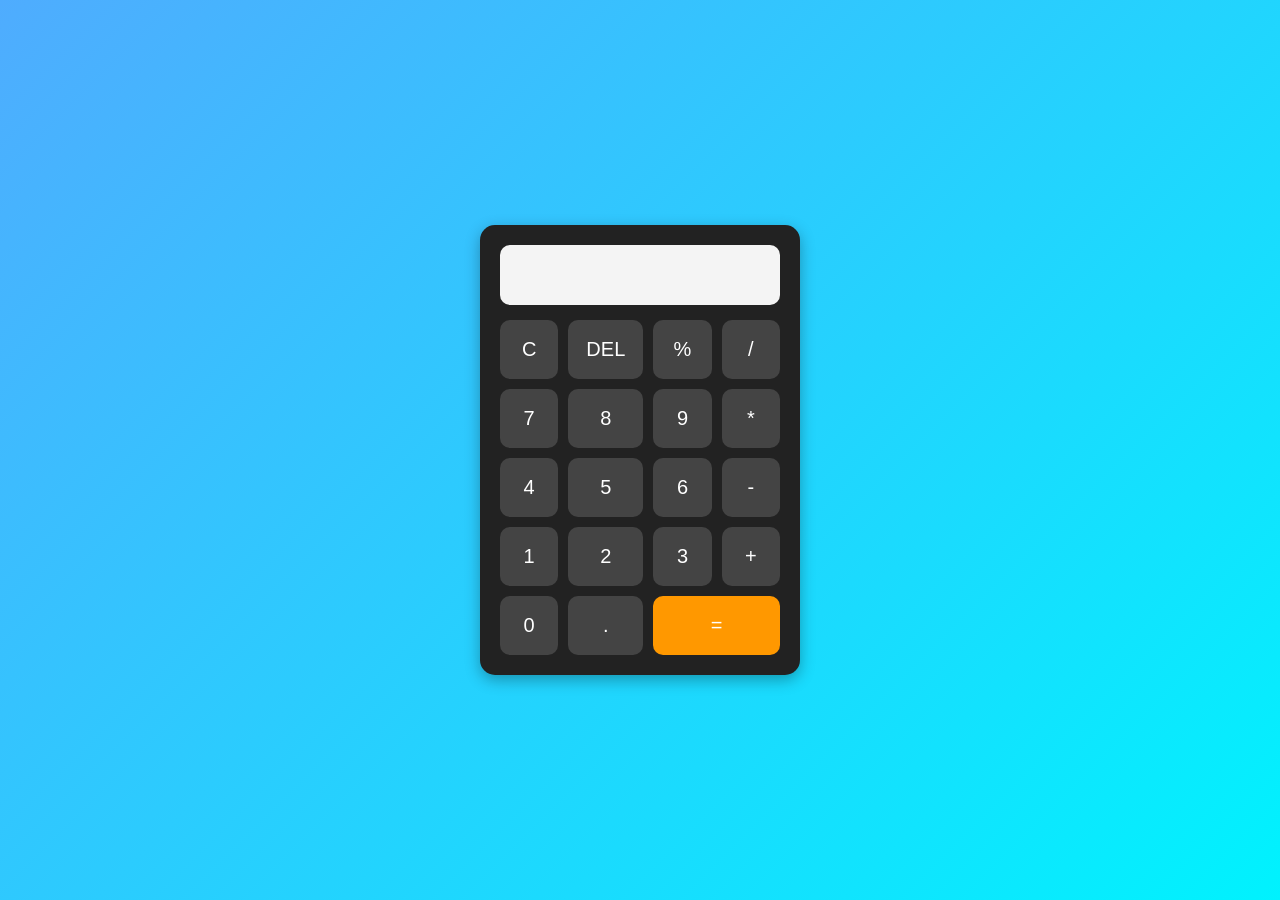
<file: index.html>
<!DOCTYPE html>
<html lang="en">
<head>
    <meta charset="UTF-8">
    <meta name="viewport" content="width=device-width, initial-scale=1.0">
    <title>Basic Calculator</title>
    <link rel="stylesheet" href="styleesl.css">
</head>
<body>

<div class="calculator">
    <input type="text" id="display" readonly>

    <div class="buttons">
        <button onclick="clearDisplay()">C</button>
        <button onclick="deleteLast()">DEL</button>
        <button onclick="appendValue('%')">%</button>
        <button onclick="appendValue('/')">/</button>

        <button onclick="appendValue('7')">7</button>
        <button onclick="appendValue('8')">8</button>
        <button onclick="appendValue('9')">9</button>
        <button onclick="appendValue('*')">*</button>

        <button onclick="appendValue('4')">4</button>
        <button onclick="appendValue('5')">5</button>
        <button onclick="appendValue('6')">6</button>
        <button onclick="appendValue('-')">-</button>

        <button onclick="appendValue('1')">1</button>
        <button onclick="appendValue('2')">2</button>
        <button onclick="appendValue('3')">3</button>
        <button onclick="appendValue('+')">+</button>

        <button onclick="appendValue('0')">0</button>
        <button onclick="appendValue('.')">.</button>
        <button class="equal" onclick="calculate()">=</button>
    </div>
</div>

<script src="scriptsl.js"></script>

</body>
</html>
</file>
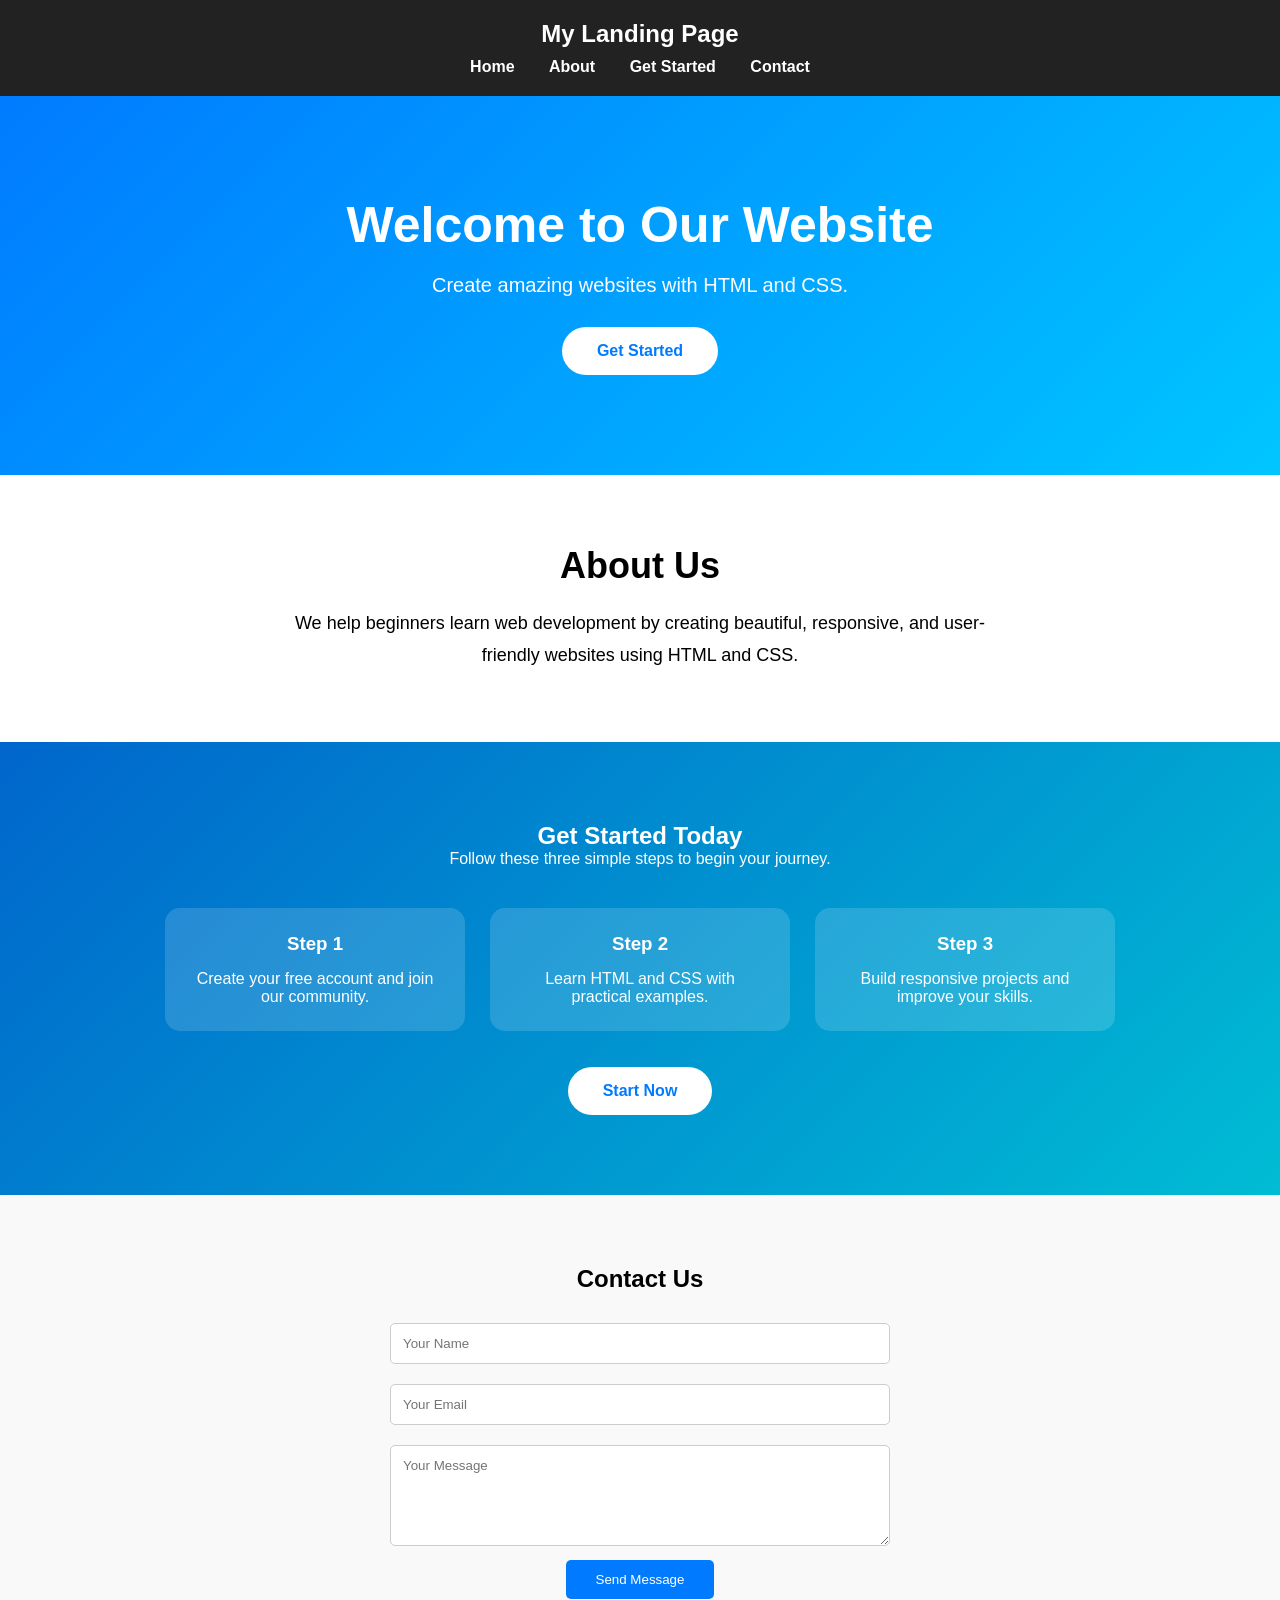
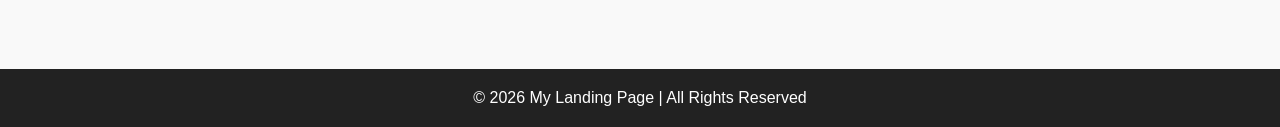
<file: landing.html>
<!DOCTYPE html>
<html lang="en">
<head>
    <meta charset="UTF-8">
    <meta name="viewport" content="width=device-width, initial-scale=1.0">
    <title>Modern Landing Page</title>

    <style>
        *{
            margin:0;
            padding:0;
            box-sizing:border-box;
            font-family:Arial, sans-serif;
        }

        html{
            scroll-behavior:smooth;
        }

        body{
            background:#f4f4f4;
        }

        /* Header */
        header{
            background:#222;
            color:#fff;
            padding:20px;
            text-align:center;
            position:sticky;
            top:0;
        }

        nav{
            margin-top:10px;
        }

        nav a{
            color:white;
            text-decoration:none;
            margin:0 15px;
            font-weight:bold;
            transition:0.3s;
        }

        nav a:hover{
            color:#00c6ff;
        }

        /* Hero Section */
        .hero{
            background:linear-gradient(135deg,#007bff,#00c6ff);
            color:white;
            text-align:center;
            padding:100px 20px;
        }

        .hero h1{
            font-size:50px;
            margin-bottom:20px;
        }

        .hero p{
            font-size:20px;
            margin-bottom:30px;
        }

        .btn{
            display:inline-block;
            background:white;
            color:#007bff;
            padding:15px 35px;
            text-decoration:none;
            border-radius:30px;
            font-weight:bold;
            transition:0.3s;
        }

        .btn:hover{
            background:#222;
            color:white;
            transform:scale(1.05);
        }

        /* About Section */
        .about{
            padding:70px 20px;
            text-align:center;
            background:white;
        }

        .about h2{
            font-size:36px;
            margin-bottom:20px;
        }

        .about p{
            max-width:700px;
            margin:auto;
            font-size:18px;
            line-height:1.8;
        }

        /* Get Started */
        .get-started{
            background:linear-gradient(135deg,#0066cc,#00bcd4);
            color:white;
            padding:80px 20px;
            text-align:center;
        }

        .steps{
            display:flex;
            justify-content:center;
            gap:25px;
            margin-top:40px;
            flex-wrap:wrap;
        }

        .card{
            width:300px;
            background:rgba(255,255,255,0.15);
            padding:25px;
            border-radius:15px;
            transition:0.3s;
        }

        .card:hover{
            transform:translateY(-10px);
            box-shadow:0 10px 20px rgba(0,0,0,0.3);
        }

        .card h3{
            margin-bottom:15px;
        }

        /* Contact */
        .contact{
            padding:70px 20px;
            text-align:center;
            background:#f9f9f9;
        }

        .contact h2{
            margin-bottom:20px;
        }

        .contact input,
        .contact textarea{
            width:80%;
            max-width:500px;
            padding:12px;
            margin:10px 0;
            border:1px solid #ccc;
            border-radius:5px;
        }

        .contact button{
            padding:12px 30px;
            background:#007bff;
            color:white;
            border:none;
            border-radius:5px;
            cursor:pointer;
        }

        .contact button:hover{
            background:#0056b3;
        }

        /* Footer */
        footer{
            background:#222;
            color:white;
            text-align:center;
            padding:20px;
        }

        @media(max-width:768px){

            .hero h1{
                font-size:35px;
            }

            .steps{
                flex-direction:column;
                align-items:center;
            }

            .card{
                width:90%;
            }
        }

    </style>
</head>

<body>

    <header>
        <h2>My Landing Page</h2>

        <nav>
            <a href="#home">Home</a>
            <a href="#about">About</a>
            <a href="#get-started">Get Started</a>
            <a href="#contact">Contact</a>
        </nav>
    </header>

    <!-- Hero Section -->
    <section class="hero" id="home">
        <h1>Welcome to Our Website</h1>
        <p>Create amazing websites with HTML and CSS.</p>

        <a href="#get-started" class="btn">Get Started</a>
    </section>

    <!-- About -->
    <section class="about" id="about">
        <h2>About Us</h2>

        <p>
            We help beginners learn web development by creating beautiful,
            responsive, and user-friendly websites using HTML and CSS.
        </p>
    </section>

    <!-- Get Started -->
    <section class="get-started" id="get-started">

        <h2>Get Started Today</h2>

        <p>Follow these three simple steps to begin your journey.</p>

        <div class="steps">

            <div class="card">
                <h3>Step 1</h3>
                <p>Create your free account and join our community.</p>
            </div>

            <div class="card">
                <h3>Step 2</h3>
                <p>Learn HTML and CSS with practical examples.</p>
            </div>

            <div class="card">
                <h3>Step 3</h3>
                <p>Build responsive projects and improve your skills.</p>
            </div>

        </div>

        <br><br>

        <a href="#contact" class="btn">Start Now</a>

    </section>

    <!-- Contact -->
    <section class="contact" id="contact">

        <h2>Contact Us</h2>

        <input type="text" placeholder="Your Name"><br>

        <input type="email" placeholder="Your Email"><br>

        <textarea rows="5" placeholder="Your Message"></textarea><br>

        <button>Send Message</button>

    </section>

    <!-- Footer -->
    <footer>
        <p>&copy; 2026 My Landing Page | All Rights Reserved</p>
    </footer>

</body>
</html>
</file>
<file: styleesl.css>
* {
    margin: 0;
    padding: 0;
    box-sizing: border-box;
    font-family: Arial, sans-serif;
}

body {
    display: flex;
    justify-content: center;
    align-items: center;
    height: 100vh;
    background: linear-gradient(135deg, #4facfe, #00f2fe);
}

.calculator {
    background: #222;
    padding: 20px;
    border-radius: 15px;
    box-shadow: 0 5px 15px rgba(0,0,0,0.3);
    width: 320px;
}

#display {
    width: 100%;
    height: 60px;
    margin-bottom: 15px;
    font-size: 28px;
    text-align: right;
    padding: 10px;
    border: none;
    border-radius: 10px;
    background: #f4f4f4;
}

.buttons {
    display: grid;
    grid-template-columns: repeat(4, 1fr);
    gap: 10px;
}

button {
    padding: 18px;
    font-size: 20px;
    border: none;
    border-radius: 10px;
    cursor: pointer;
    background: #444;
    color: white;
    transition: 0.3s;
}

button:hover {
    background: #666;
}

.equal {
    grid-column: span 2;
    background: #ff9800;
}

.equal:hover {
    background: #e68900;
}
</file>
